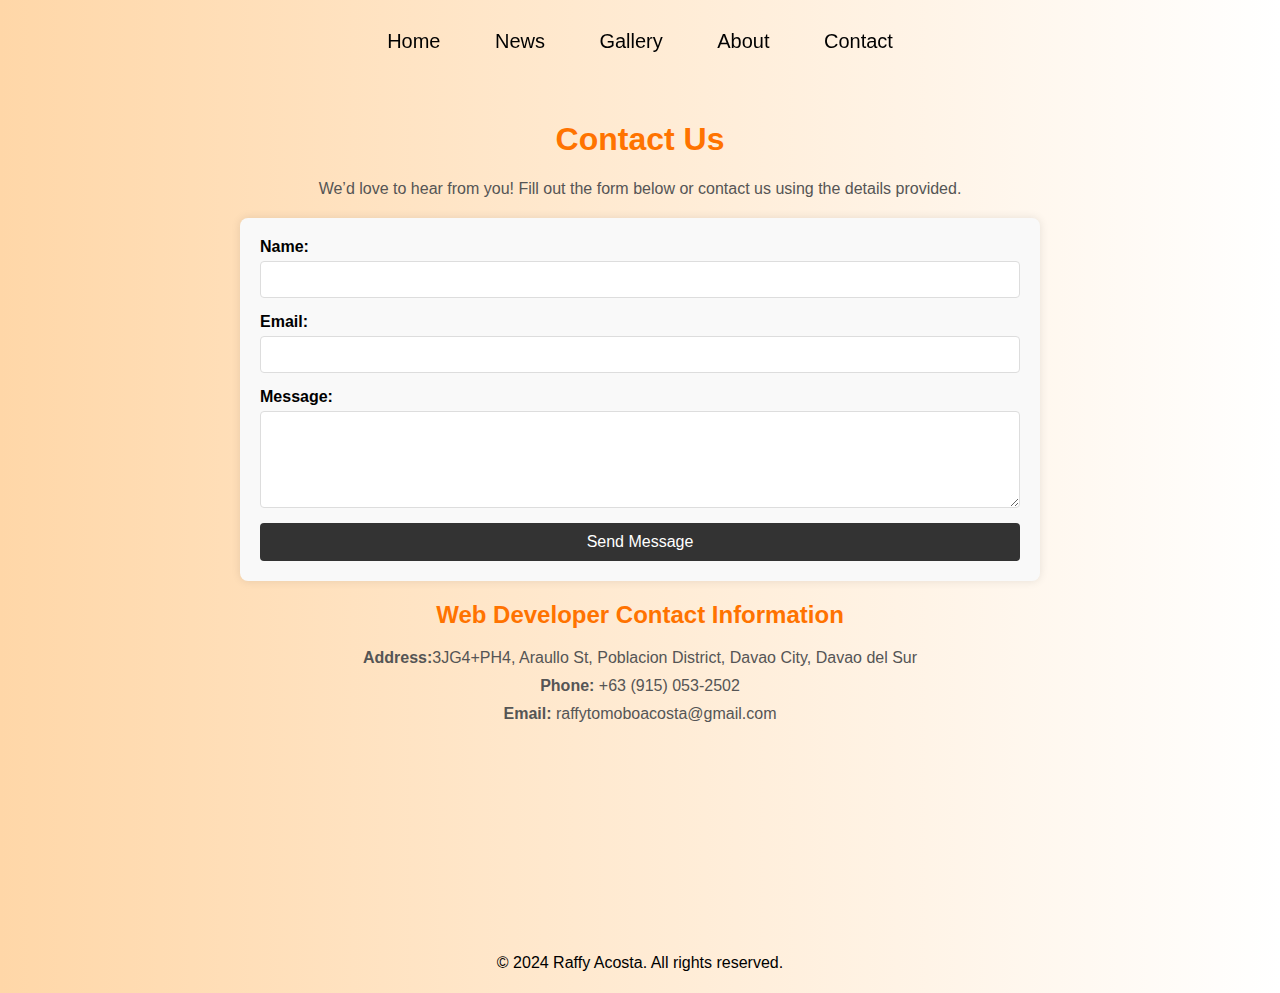
<file: contact.html>
<!DOCTYPE html>
<html lang="en">
<head>
  <meta charset="UTF-8">
  <meta http-equiv="X-UA-Compatible" content="IE=edge">
  <meta name="viewport" content="width=device-width, initial-scale=1.0">
  <title>Flywire</title>
  <link rel="stylesheet" href="style.css">
</head>
<body>
  <header>
      <nav>
          <ul>
              <li><a href="index.html">Home</a></li>
                <li><a href="news.html">News</a></li>
                <li><a href="gallery.html">Gallery</a></li>
                <li><a href="about.html">About</a></li>
                <li><a href="contact.html">Contact</a></li>
          </ul>
      </nav>
  </header>
    <main>
        <section class="contact-section">
            <h1>Contact Us</h1>
            <p>We’d love to hear from you! Fill out the form below or contact us using the details provided.</p>

            <div class="contact-form-container">
                <form action="submit_form.php" method="post">
                    <label for="name">Name:</label>
                    <input type="text" id="name" name="name" required>

                    <label for="email">Email:</label>
                    <input type="email" id="email" name="email" required>

                    <label for="message">Message:</label>
                    <textarea id="message" name="message" rows="5" required></textarea>

                    <button type="submit">Send Message</button>
                </form>
            </div>

            <div class="contact-info">
                <h2>Web Developer Contact Information</h2>
                <p><strong>Address:</strong>3JG4+PH4, Araullo St, Poblacion District, Davao City, Davao del Sur</p>
                <p><strong>Phone:</strong> +63 (915) 053-2502</p>
                <p><strong>Email:</strong> raffytomoboacosta@gmail.com</p>
            </div>
        </section>
    </main>
  <footer>
      <p>&copy; 2024 Raffy Acosta. All rights reserved.</p>
  </footer>
  <script src="script.js"></script>
</body>
</html>
</file>
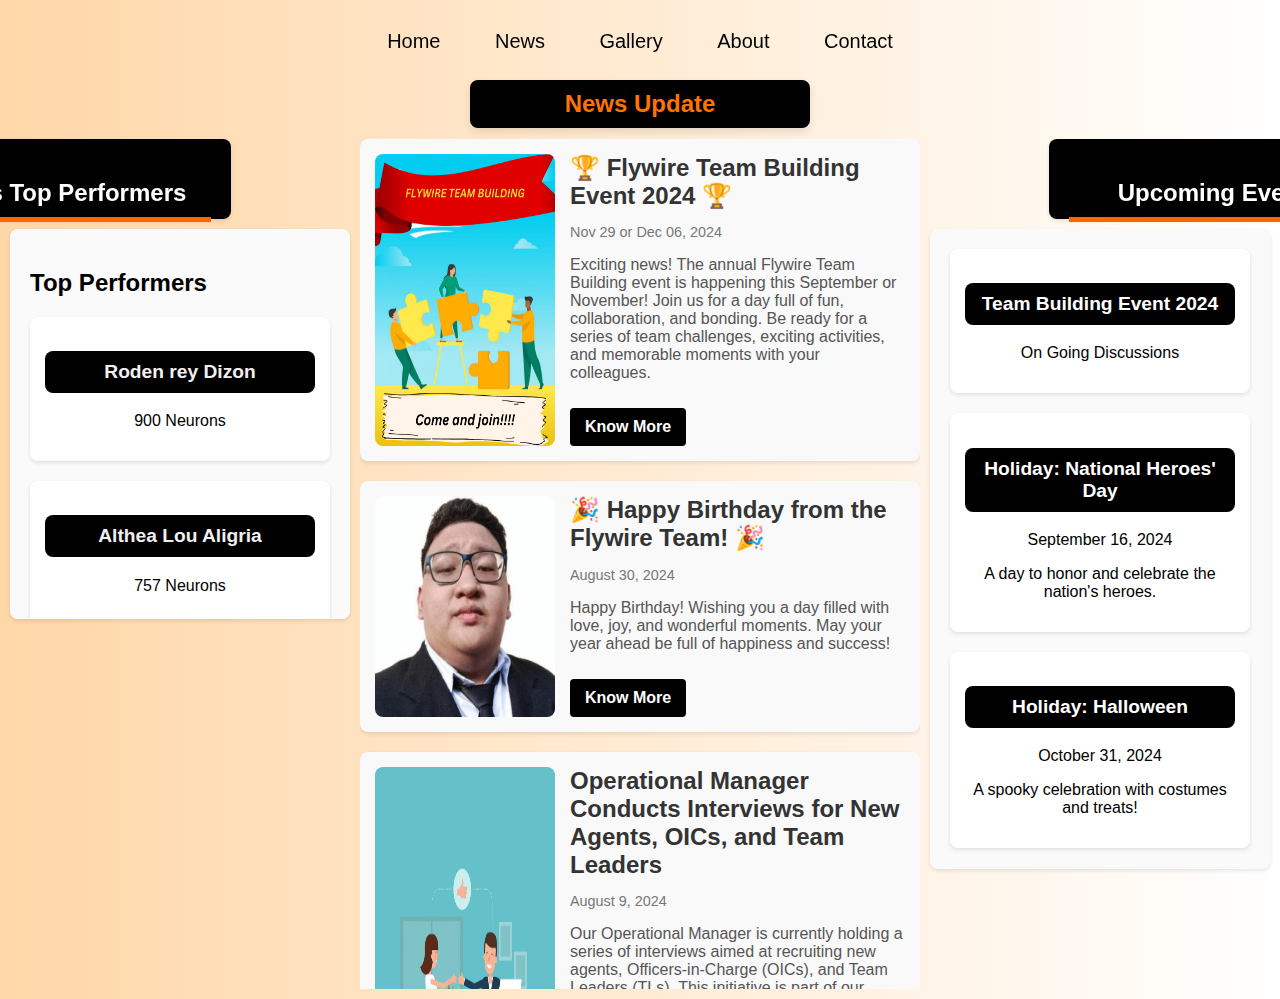
<file: news.html>
<!DOCTYPE html>
<html lang="en">
<head>
  <meta charset="UTF-8">
  <meta http-equiv="X-UA-Compatible" content="IE=edge">
  <meta name="viewport" content="width=device-width, initial-scale=1.0">
  <title>Flywire</title>
  <link rel="stylesheet" href="style.css">
</head>
<body>
  <body class="no-scroll">
  <header>
      <nav>
          <ul>
              <li><a href="index.html">Home</a></li>
              <li><a href="news.html">News</a></li>
              <li><a href="gallery.html">Gallery</a></li>
              <li><a href="about.html">About</a></li>
              <li><a href="contact.html">Contact</a></li>
          </ul>
      </nav>
  </header>
  <section class="titles">
    <div>
      <h1>News Update</h1>
    </div>
  </section>
     <main class="main-content">
        <aside class="aside-left">
          <h2>Top Performers</h2>
          <div class="top-performers">
            <div class="top-performers" id="top-performers">
              <!-- Performers will be injected here by JavaScript -->
            </div>
            <!-- Add more performers as needed -->
          </div>
        </aside>
       
        <section class="news-section">
          <div class="news-articles">
            <div class="news-articles" id="news-articles">
              <!-- News articles will be injected here by JavaScript -->
            </div>
            
            <!-- Add more news articles as needed -->
          </div>
        </section>
       <aside class="aside-right" id="aside-right">
         <div class="micro-news" id="micro-news">
           <!-- Micro news items will be injected here by JavaScript -->
         </div>
       </aside>
        <aside class="aside-right-below">
          <div class="announcements">
            <h2>Upcoming Events</h2>
          </div>
        </aside>
       <aside class="aside-left-below">
          <div class="announcements">
            <h2>July's Top Performers</h2>
          </div>
        </aside>
       
      </main>

  <script src="script.js"></script>
</body>
</html>
</file>
<file: style.css>
body {
  font-family: Arial, sans-serif;
  margin: 0;
  padding: 0;
  background-color: #ffffff;
  background: linear-gradient(to right, #ffd7a8, #ffffff);
  overflow: hidden; /* Prevent scrolling of the main-content itself */
}

body.no-scroll {
  overflow: hidden;
}

header {
  background: transparent;
  color: black;
  padding: 20px 0;
  text-align: center;
  position: fixed;
  width: 100%;
  top: 0;
  border-radius: 20px 20px 20px 20px;
  margin-top: 10px;
}

nav ul {
  list-style-type: none;
  margin: 0;
  padding: 0;
}

nav ul li {
  display: inline;
  margin: 0 25px;
}

nav ul li a {
  color: black;
  text-decoration: none;
  font-size: 20px;
}

nav ul li a:hover {
  color: #ff7300;
}

main {
  margin-top: 60px;
  padding: 20px;
}

.content-section {
  display: none; /* Naka tago tanan sections by default */
  padding: 20px;
}

.content-section.active {
  display: block; /* Ang makit-an lang kay ang active na section */
}

/* Center-align h2 elements within content sections */
.content-section h2 {
  text-align: center;
  font-size: 2em; /* Adjust size as needed */
  color: #000000; /* Adjust color as needed */
  margin-bottom: 20px; /* Add some space below the heading */
  
}



/* Header Text and Image */
.header-text {
  position: relative;
  margin-top: 15%;
  font-size: 30px;
  color: #000000;
  text-align: left;
  margin-left: 130px;
}

.header-text h1 {
  font-size: 60px;
  margin-top: 20px;
  color: #000000;
}

.header-text h1 span {
  color: #ff7300;
}

.header-text .image {
  position: absolute;
  right: 140px;
  margin-top: -350px;
  border-radius: 20px 50px;
  background-color: #ff7300;
  width: 600px;
  height: 400px;
  object-fit: cover;
  box-shadow: 10px 10px 10px rgba(0, 0, 0, 0.3);
  transition: transform 0.5s ease;
}

.image:hover {
  background-color: #ff7300;
  box-shadow: 0px 15px 20px rgba(255, 136, 0, 0.4);
  color: #000000;
  transform: translateY(-5px);
}

/* Media Queries for Responsiveness */
@media (max-width: 1024px) {
  .header-text {
    margin-left: 20px;
    font-size: 24px;
    text-align: center;
  }

  .header-text .image {
    position: relative;
    right: 0;
    margin-top: 20px;
    width: 90%;
    height: auto;
    border-radius: 20px;
  }
}

@media (max-width: 768px) {
  .header-text {
    margin-left: 10px;
    font-size: 20px;
    text-align: center;
  }

  .header-text .image {
    width: 100%;
    height: auto;
    margin-top: 10px;
  }
}

@media (max-width: 480px) {
  .header-text {
    font-size: 16px;
    margin-left: 5px;
  }

  .header-text h1 {
    font-size: 32px;
  }

  .header-text .image {
    width: 100%;
    height: auto;
  }
}

.cv {
  padding: 1em 2em;
  font-size: 12px;
  text-transform: uppercase;
  font-weight: 500;
  color: #000000;
  background-color: #ff7300;
  border: none;
  border-radius: 50px;
  transition: all 0.3s ease;
  margin-left: 8rem;
}

.cv:hover {
  background-color: #ff7300;
  box-shadow: 0px 15px 20px rgba(229, 46, 46, 0.4);
  color: #000000;
  transform: translateY(-5px);
}

.cv:active {
  transform: translateY(-1px);
}

.gallery {
  display: flex;
  flex-wrap: wrap;
  justify-content: center;
}

.gallery img {
  margin: 10px;
  max-width: 100%;
  height: auto;
  border-radius: 8px;
  box-shadow: 0 4px 8px rgba(0, 0, 0, 0.1);
}

@media (max-width: 768px) {
  .gallery img {
    width: 100%;
    margin: 5px 0;
  }
}

@media (max-width: 480px) {
  .gallery img {
    width: 100%;
    margin: 5px 0;
  }
}



/*About */ 

.about-section h2 {
  text-align: center;
  margin-top: 8rem;
}

.team-section {
  padding: 2rem;
  text-align: center;
  background-color: #dedede;
}

.team-section h2 {
  margin-bottom: 1rem;
  font-size: 2rem;
}

.team-member {
  display: inline-block;
  width: 30%;
  margin: 1rem;
  text-align: center;
  vertical-align: top;
  
}

.team-member img {
  width: 260px;
  border-radius: 10%;
  height: 280px;
  background-color: black;
}

.team-member img:hover {
  transform: scale(1.5);
  transition: transform 0.5s ease;
  box-shadow: 0px 15px 20px rgb(0, 0, 0, 0.4);
 
}



  
.team-member h3 {
  margin: 0.5rem 0;
  font-size: 1.2rem;
  
}

.team-member p {
  font-style: italic;
}

.about-p {
  text-align: center;
  font-size: 1.5em; /* Adjust size as needed */
  color: #000000; /* Adjust color as needed */
  margin-bottom: 20px; /* Add some space below the heading */
  margin: 5rem 40rem 5rem 40rem;
  padding: 0;
}

.team-section2 {
  padding: 2rem;
  text-align: center;
  background-color: #000000;
}

footer {
  background: transparent;
  color: black;
  text-align: center;
  padding: 5px 0;
  width: 100%;
  bottom: 0;
  border-radius: 20px 20px 0 0;
  margin-top: 10rem;
}










/* gallery */
.gallery-container {
  display: flex;
  flex-wrap: wrap;
  justify-content: center;
  padding: 2rem;
  margin-top: 8rem;
}

.gallery-item {
  margin: 0.5rem;
  border: 2px solid #ddd;
  border-radius: 8px;
  overflow: hidden;
  box-shadow: 0 2px 4px rgba(0, 0, 0, 0.1);
  cursor: pointer;
}

.gallery-item img {
  display: block;
  width: 100%;
  height: auto;
}

.gallery-item p {
  padding: 0.5rem;
  text-align: center;
  background-color: #fff;
  margin: 0;
}

.gallery-container .gallery-item {
  width: 300px;
  margin: 2rem;
}

.gallery-container .gallery-item:hover {
  transform: scale(1.1);
  transition: transform 0.5s ease;
}

@media (min-width: 600px) {
  .gallery-item {
      width: calc(50% - 1rem);
  }
}

@media (min-width: 900px) {
  .gallery-item {
      width: calc(33.333% - 1rem);
  }
}

/* Modal styles */
.modal {
    display: none; /* Hidden by default */
    position: fixed;
    z-index: 1; /* Sit on top */
    left: 0;
    top: 0;
    width: 100%;
    height: 100%;
    overflow: auto; /* Enable scroll if needed */
    background-color: rgba(0, 0, 0, 0.8); /* Black background with opacity */
    align-items: center;
    justify-content: center;
    flex-direction: column;
    /* Center content */
}

/* Modal content */
.modal-content {
    margin: auto;
    display: block;
    max-width: 80%;
    max-height: 70%;
}

/* Caption text */
#caption-1, #caption-2, #caption-3 {
    margin: auto;
    display: block;
    text-align: center;
    color: #f1f1f1;
    padding: px 0;
}

/* Close button */
.close {
    position: absolute;
    top: 10px;
    right: 25px;
    color: #f1f1f1;
    font-size: 35px;
    font-weight: bold;
    cursor: pointer;
}

/* Modal gallery */
.modal-gallery {
    display: flex;
    flex-wrap: wrap;
    justify-content: center;
    max-height: 200px; /* Fixed height for the gallery */
    overflow-y: auto; /* Scroll if needed */
    padding: 10px;
    background: #fff; /* White background for the gallery */
}

/* Gallery images */
.modal-gallery img {
  margin: 5px;
  width: 50px; /* Fixed size for images in the gallery */
  height: auto; /* Maintain aspect ratio */
  cursor: pointer;
  border-radius: 10%;
}





/* CONTACTS */

/* Main Section */
.contact-section {
    padding: 20px;
    max-width: 800px;
    margin: 0 auto;
}

.contact-section h1 {
    text-align: center;
    color: #ff7300;
}

.contact-section p {
    text-align: center;
    margin-bottom: 20px;
    color: #555;
}

.contact-form-container {
    background: #f9f9f9;
    padding: 20px;
    border-radius: 8px;
    box-shadow: 0 0 10px rgba(0, 0, 0, 0.1);
}

.contact-form-container form {
    display: flex;
    flex-direction: column;
}

.contact-form-container label {
    margin-bottom: 5px;
    font-weight: bold;
}

.contact-form-container input,
.contact-form-container textarea {
    padding: 10px;
    margin-bottom: 15px;
    border: 1px solid #ddd;
    border-radius: 4px;
}

.contact-form-container button {
    padding: 10px 15px;
    background: #333;
    color: #fff;
    border: none;
    border-radius: 4px;
    cursor: pointer;
    font-size: 16px;
}

.contact-form-container button:hover {
    background: #ff7300;
}

/* Contact Information */
.contact-info {
    margin-top: 20px;
}

.contact-info h2 {
    text-align: center;
    color: #ff7300;
}

.contact-info p {
    text-align: center;
    margin: 10px 0;
    color: #555;
}



/* News */

/* News */


/* Main Content */
/* Titles Section */
.titles {
  margin: 5rem auto 1px;
  background-color: #000000;
  border-radius: 8px;
  padding: 10px 20px;
  width: 300px;
  display: flex;
  justify-content: center;
  box-shadow: 0 4px 8px rgba(0, 0, 0, 0.1);
  
}

.titles h1 {
  color: #ff7300;
  font-size: 24px;
  font-weight: bold;
  margin: 0;
}

/* Main Content Layout */
.main-content {
  display: flex;
  max-width: 1500px;
  height: calc(100vh - 50px); /* Adjust for header height */
  margin: auto;
  padding: 10px;
  justify-content: center;
  overflow: hidden;
}

/* News Section */
.news-section {
  flex: 3;
  margin: 0 10px;
  height: 100%;
  overflow-y: auto;
}

.news-section::-webkit-scrollbar {
  width: 8px;
}


.news-section::-webkit-scrollbar-thumb {
  background: #888;
  border-radius: 4px;
}


.news-section::-webkit-scrollbar-thumb:hover {
  background: #555;
}


.news-section:hover {
  transform: translateY(-5px);
}


/* News Article */
.news-article {
  background: #f9f9f9;
  padding: 15px;
  border-radius: 8px;
  box-shadow: 0 2px 4px rgba(0, 0, 0, 0.1);
  margin-bottom: 20px;
  display: flex;
  flex-direction: row;
}


.news-article img {
  max-width: 180px;
  height: auto;
  margin-right: 15px;
  border-radius: 8px;
}

.news-content {
  max-width: 600px;
}

.news-article h2 {
  color: #333;
  margin: 0 0 10px;
  font-size: 1.5em;
  font-weight: bold;
}

.news-article .news-date {
  font-size: 0.9em;
  color: #777;
  margin-bottom: 10px;
}

.news-article p {
  color: #555;
}

.news-article a {
  display: inline-block;
  margin-top: 10px;
  padding: 10px 15px;
  background: #000000;
  color: #fff;
  text-decoration: none;
  border-radius: 4px;
  font-weight: bold;
}

.news-article a:hover {
  background: #ff6600;
}

/* Aside Panels */
.aside-right {
  width: 300px;
  background: #fafafa;
  padding: 20px;
  border-radius: 8px;
  box-shadow: 0 2px 4px rgba(0, 0, 0, 0.1);
  overflow: auto;
  transition: transform 0.3s ease;
  z-index: 1000;
}

.aside-left {
  width: 300px;
  background: #fafafa;
  padding: 20px;
  border-radius: 8px;
  box-shadow: 0 2px 4px rgba(0, 0, 0, 0.1);
  overflow: auto;
  transition: transform 0.3s ease;
  z-index: 1000;
}


.aside-left {
  margin-top: 90px;
  left: 120px;
  height: 350px
}

.aside-right {
  margin-top: 90px;
  right: 120px;
  height: 600px;
}

.aside-left::-webkit-scrollbar,
.aside-right::-webkit-scrollbar {
  width: 8px;
}

.aside-left::-webkit-scrollbar-thumb,
.aside-right::-webkit-scrollbar-thumb {
  background: #888;
  border-radius: 4px;
}

.aside-left::-webkit-scrollbar-thumb:hover,
.aside-right::-webkit-scrollbar-thumb:hover {
  background: #555;
}

.aside-left:hover,
.aside-right:hover {
  transform: translateY(-5px);
}







/* Top Performers */
.top-performers {
  display: flex;
  flex-direction: column;
}

.performer {
  background: #ffffff;
  padding: 15px;
  margin-bottom: 20px;
  border-radius: 8px;
  box-shadow: 0 2px 4px rgba(0, 0, 0, 0.1);
  transition: transform 0.3s ease;
}

.performer:hover {
  transform: translateY(-5px);
}

.performer h3 {
  color: #f0f0f0;
  background-color: #000000;
  padding: 10px;
  border-radius: 8px;
  text-align: center;
  font-size: 1.2em;
  font-weight: bold;
}

.performer p {
  color: #000000;
  text-align: center;
  font-size: 1em;
}

/* Micro News */
.micro-news {
  display: flex;
  flex-direction: column;
}

.micro-news-item {
  background: #fff;
  padding: 15px;
  margin-bottom: 20px;
  border-radius: 8px;
  box-shadow: 0 2px 4px rgba(0, 0, 0, 0.1);
  transition: transform 0.3s ease;
}

.micro-news-item:hover {
  transform: translateY(-5px);
}

.micro-news-item h3 {
  color: #fff;
  background-color: #000000;
  padding: 10px;
  border-radius: 8px;
  text-align: center;
  font-size: 1.2em;
  font-weight: bold;
}

.micro-news-item p {
  color: #000000;
  text-align: center;
  font-size: 1em;
}

/* Announcements Panels */
.aside-left-below {
  position: absolute;
  width: 300px;
  background: #000000;
  padding: 20px;
  border-radius: 8px;
  box-shadow: 0 2px 4px rgba(0, 0, 0, 0.1);
  transition: transform 0.3s ease;
  z-index: 1000;
  height: 40px;
}

.aside-right-below {
  position: absolute;
  width: 300px;
  background: #000000;
  padding: 20px;
  border-radius: 8px;
  box-shadow: 0 2px 4px rgba(0, 0, 0, 0.1);
  transition: transform 0.3s ease;
  z-index: 1000;
  height: 40px;
}


.aside-right-below {
  margin-top: 0;
  margin-right: -1158px;
}

.aside-left-below {
  margin-top: 0;
  margin-left: -1158px;
}

.aside-left-below h2 {
  color: #ffffff;
  margin-bottom: 20px;
  text-align: center;
  font-size: 1.5em;
  border-bottom: 5px solid #ff6600;
  padding-bottom: 10px;
  font-weight: bold;
}

.aside-right-below h2 {
  color: #ffffff;
  margin-bottom: 20px;
  text-align: center;
  font-size: 1.5em;
  border-bottom: 5px solid #ff6600;
  padding-bottom: 10px;
  font-weight: bold;
}

.aside-right-below:hover,
.aside-left-below:hover {
  transform: translateY(-5px);
}





/* From Uiverse.io by Yaya12085 */ 
.card {
  padding: 0.5rem; /* Adjust padding as needed */
  background-color: transparent;
  box-shadow: 0 10px 15px -4px rgba(0, 0, 0, 0.1), 0 2px 4px -1px rgba(0, 0, 0, 0.05); /* Adjust shadow size as needed */
  max-width: 100px; /* Adjust width as needed */
  border-radius: 15px; /* Adjust border-radius as needed */
  position: absolute; /* Absolute positioning */
  top: 16rem; /* Distance from the top edge of the viewport */
  right: 102rem; /* Distance from the right edge of the viewport */
}

.title {
  display: flex;
  align-items: center;
}

.title span {
  position: relative;
  padding: 0.25rem; /* Adjust padding as needed */
  background-color: #00ff04;
  width: 0.4rem; /* Adjust width as needed */
  height: 0.4rem; /* Adjust height as needed */
  border-radius: 99px;
  animation: blink 1s infinite; /* Blinking animation */
}

@keyframes blink {
    0%, 50%, 100% {
        opacity: 1;
    }
    25%, 75% {
        opacity: 0;
    }
}

.title span svg {
  position: absolute;
  top: 50%;
  left: 50%;
  transform: translate(-50%, -50%);
  color: #ffffff;
  height: 0.8rem; /* Adjust height as needed */
}

.title-text {
  margin-left: 0.5rem;
  color: #374151;
  font-size: 14px; /* Adjust font-size as needed */
}

.data {
  display: flex;
  flex-direction: column;
  justify-content: flex-start;
}

.data p {
  margin-top: 0.1rem;
  margin-bottom: 0.1rem;
  color: #1F2937;
  font-size: 1.8rem; /* Adjust font-size as needed */
  line-height: 1.8rem; /* Adjust line-height as needed */
  font-weight: 700;
  text-align: left;
}

.data .range {
  position: relative;
  background-color: #E5E7EB;
  width: 100%;
  height: 0.5rem; /* Adjust height as needed */
  border-radius: 0.25rem;
}

.data .range .fill {
  position: absolute;
  top: 0;
  left: 0;
  background-color: #10B981;
  width: 64%; /* Adjust fill width as needed */
  height: 100%;
  border-radius: 0.25rem;
}












.meeting-banner {
  background-color: #ff4d4d;
  color: #fff;
  padding: 20px 40px;
  border-radius: 10px;
  box-shadow: 0 4px 8px rgba(0, 0, 0, 0.2);
  text-align: center;
  animation: pump 1s infinite ease-in-out;
}

.meeting-text {
  font-size: 24px;
  font-weight: bold;
}

@keyframes pump {
  0%, 100% {
      transform: scale(1);
  }
  50% {
      transform: scale(1.1);
  }
}
</file>
